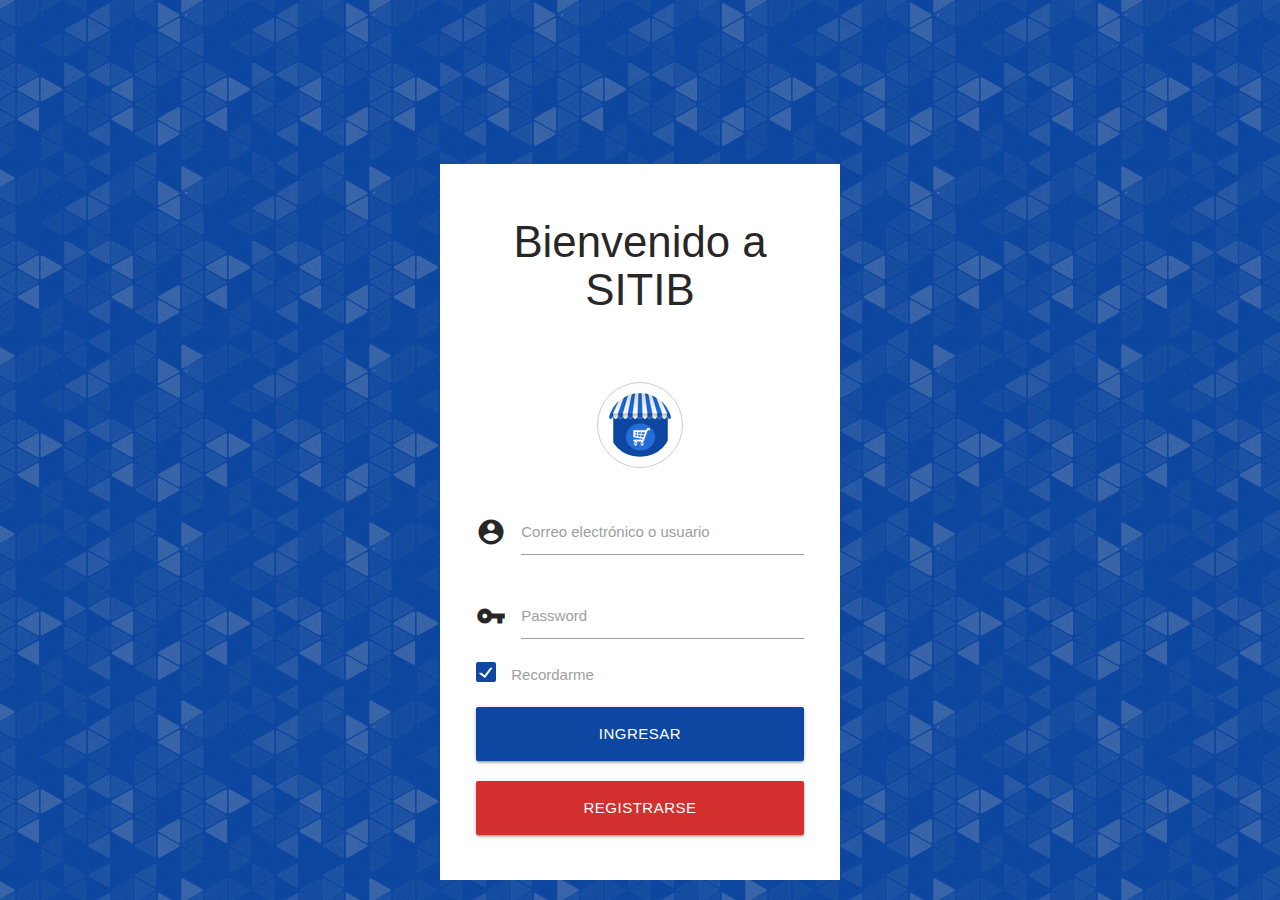
<file: index.html>
<!DOCTYPE html>

<head>
    <meta charset="utf-8">
    <title>Login Formulario</title>
    <meta name="viewport" content="width=device-width, initial-scale=1.0" />
    <link rel="stylesheet" type="text/css" media="screen" href="css/public/materialize.css" />
    <link href="https://fonts.googleapis.com/icon?family=Material+Icons" rel="stylesheet">
    <link href="https://fonts.googleapis.com/css?family=Open+Sans" rel="stylesheet">
    <script src="https://code.jquery.com/jquery-3.3.1.min.js"></script>
    <script src="js/bin/materialize.min.js"></script>
</head>

<body>
    <div class="background"></div>
    <div class="backdrop"></div>
    <div class="login-form-container" id="login-form">
        <div class="login-form-content">
            <div class="row">
                <div class="login-form-header">
                    <div class="row">
                        <div class="col s12">
                            <h3>Bienvenido a SITIB</h3>
                        </div>
                    </div>

                    <div class="logo">
                        <img src="img/logo.png" />
                    </div>
                </div>
            </div>
            <form method="post" action="" class="login-form">
                <div class="row">
                    <div class="input-field col s12">
                        <i class="material-icons prefix">account_circle</i>
                        <input id="icon_prefix" type="text" class="validate">
                        <label for="icon_prefix">Correo electrónico o usuario</label>
                    </div>
                    <div class="input-field col s12">
                        <i class="material-icons prefix">vpn_key</i>
                        <input id="password" type="password" class="validate">
                        <label for="password">Password</label>
                    </div>
                    <div class="col s12">
                        <div class="rememberme-container">
                            <label>
                                <input type="checkbox" class="filled-in" checked="checked" />
                                <span>Recordarme</span>
                            </label>
                        </div>
                    </div>
                </div>
                <div class="row">
                    <div class="col s12">
                        <a class="waves-effect waves-light btn-large blue darken-4">Ingresar</a>
                    </div>
                </div>
                <div class="row">
                    <div class="col s12">
                        <a class="waves-effect waves-light btn-large modal-trigger red darken-2" href="#modal1">Registrarse</a>
                        <div id="modal1" class="modal">
                            <div class="modal-content">
                                <h4>Registro</h4>
                                <p>Registro</p>
                            </div>
                            <div class="modal-footer">
                                <a href="#!" class=" modal-action modal-close waves-effect waves-green btn-flat">Registrar</a>
                            </div>
                        </div>
                    </div>
                </div>
            </form>
        </div>
    </div>
    <script>
        $(document).ready(function () {
            $('.modal').modal();
        });
    </script>
</body>

</html>
</file>
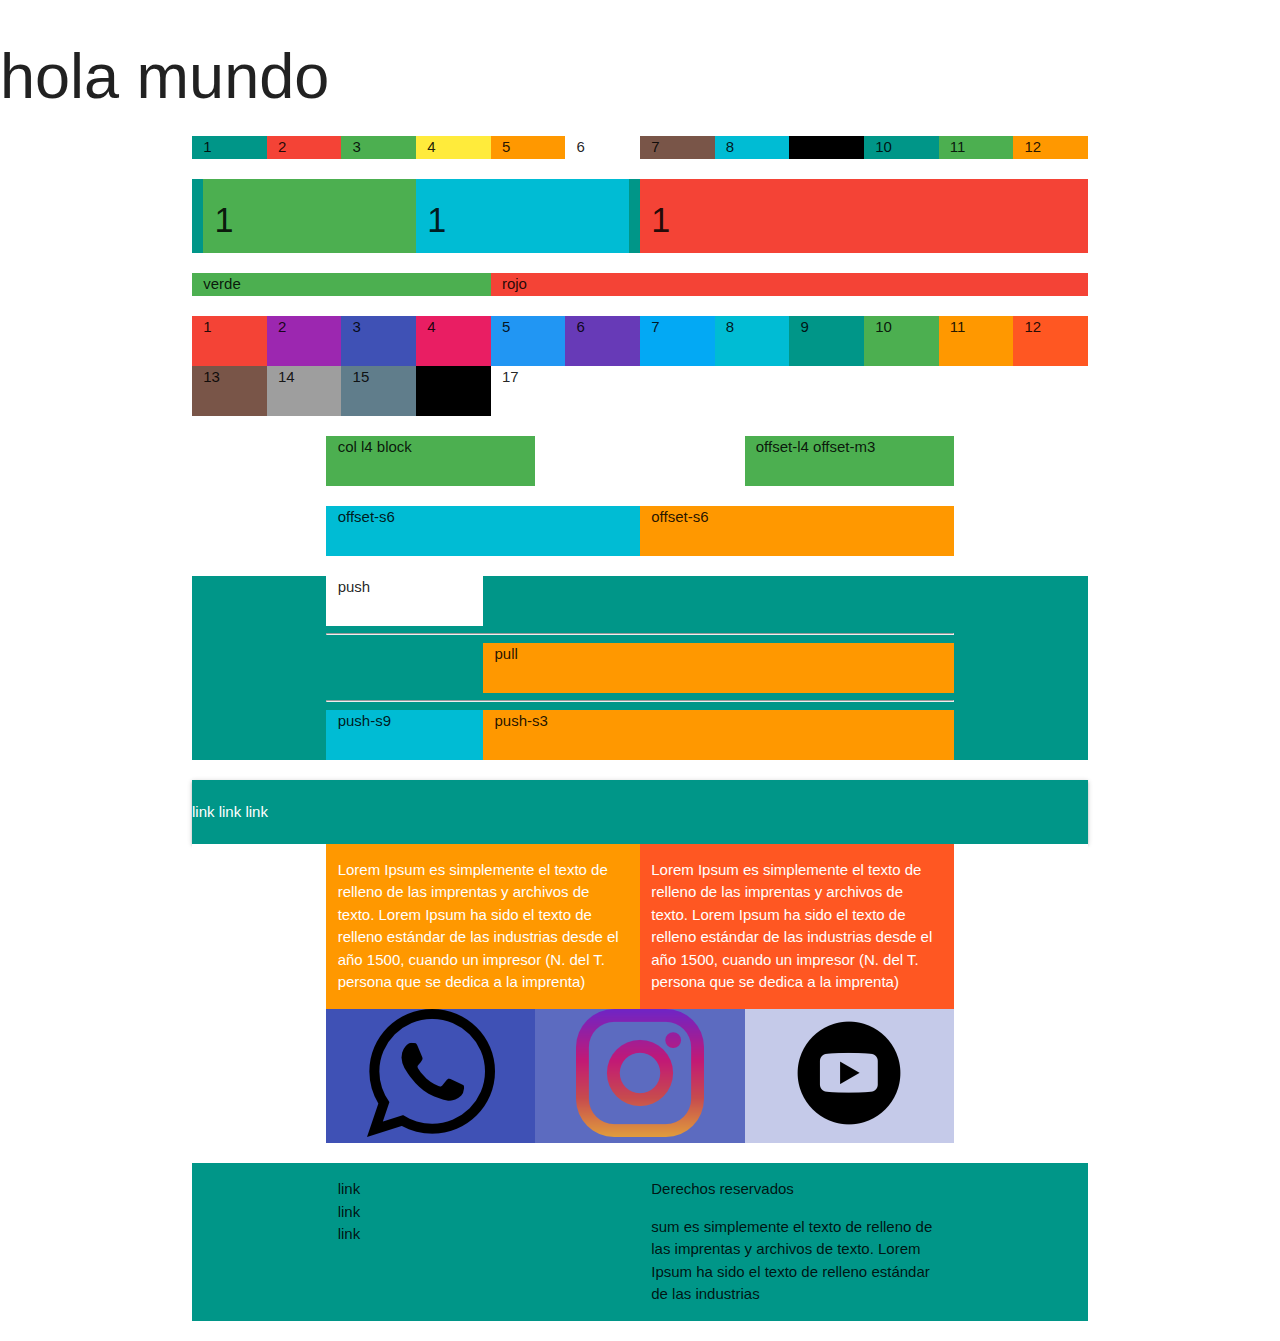
<file: ayudas.html>
<!DOCTYPE html>
<html>

<head>
    <meta charset="utf-8">
    <title>SITIB</title>
    <link rel="stylesheet" type="text/css" href="css/materialize-icons.css">
    <link rel="stylesheet" type="text/css" media="screen" href="css/materialize.css" />
    <meta name="viewport" content="width=device-width, initial-scale=1.0" />
    <style type="text/css">
        .block{
            height:50px;
        }
    </style>
</head>

<body>
    <h1 class="al">hola mundo</h1>
    <div class="container">

        <!--division de columnas-->
        <div class="row">
            <div class="col l1 m2 s3 teal">1</div>
            <div class="col l1 m2 s3 red">2</div>
            <div class="col l1 m2 s3 green">3</div>
            <div class="col l1 m2 s3 yellow">4</div>
            <div class="col l1 m2 s3 orange">5</div>
            <div class="col l1 m2 s3 gray">6</div>
            <div class="col l1 m2 s3 brown">7</div>
            <div class="col l1 m2 s3 cyan">8</div>
            <div class="col l1 m2 s3 black">9</div>
            <div class="col l1 m2 s3 teal">10</div>
            <div class="col l1 m2 s3 green">11</div>
            <div class="col l1 m2 s3 orange">12</div>
        </div>

        <!--subdivision de columnas tener en cuenta el padding-->
        <div class="row">
            <div class="col l6 teal">
                <div class="col l6 green">
                    <h4>1</h4>
                </div>
                <div class="col l6 cyan">
                    <h4>1</h4>
                </div>
            </div>
            <div class="col l6 red">
                <h4>1</h4>
            </div>
        </div>
    </div>

    <!--
        se pueden colocar container dentro de otros
        recordar que el container tiene un porcentaje dependiendo la pantalla
        sino utizamos row no funciona l# m# s# para las columnas y rejillas
        sin el row se va hasta el limite osea sin padding
    -->
    <div class="container">
        <div class="row">
            <div class="col l4 m4 s12 green">verde</div>
            <div class="col l8 m8 s12 red">rojo</div>
        </div>
    </div>

    <!--
    colors se puede colocar 
    accent-(1-5) (contraste)
    darken-(1-5) (oscuridad)
    lighten-(1-5) (brillo)
    no se pueden mezclar
    -->
    <div class="container">
        <div class="row">
            <div class="col block l1 m2 s3 red">1</div>
            <div class="col block l1 m2 s3 purple">2</div>
            <div class="col block l1 m2 s3 indigo">3</div>
            <div class="col block l1 m2 s3 pink">4</div>
            <div class="col block l1 m2 s3 blue">5</div>
            <div class="col block l1 m2 s3 deep-purple">6</div>
            <div class="col block l1 m2 s3 light-blue">7</div>
            <div class="col block l1 m2 s3 cyan">8</div>
            <div class="col block l1 m2 s3 teal">9</div>
            <div class="col block l1 m2 s3 green">10</div>
            <div class="col block l1 m2 s3 orange">11</div>
            <div class="col block l1 m2 s3 deep-orange">12</div>
            <div class="col block l1 m2 s3 brown">13</div>
            <div class="col block l1 m2 s3 grey">14</div>
            <div class="col block l1 m2 s3 blue-grey">15</div>
            <div class="col block l1 m2 s3 black">16</div>
            <div class="col block l1 m2 s3 white">17</div>
        </div>

        <!--
    offset desplaze un objeto mas a la derecha
-->

        <div class="container">
            <div class="row">
                <div class="col l4 block green">col l4 block</div>
                <div class="col l4 offset-l4 offset-m3 block green">offset-l4 offset-m3</div>
            </div>
            <div class="row">
                <div class="col l6 block cyan offset-s6">offset-s6</div>
                <div class="col l6 block orange offset-s6">offset-s6</div>
            </div>
        </div>

        <!--pull ( de derecha a izquierda) y push ( de izquierda a derecha)-->

        <div class="teal">
            <div class="container teal">
                <div class="row">
                    <div class="col l3 s3 push-s9 white block">
                        push
                    </div>
                    <div class="clearfix"></div>
                    <hr>
                    <div class="col l9 s9 offset-l3 offset-s3 pull-s3 orange block">
                        pull
                    </div>
                    <div class="clearfix"></div>
                    <hr>
                    <div class="col l3 m3 s3 push-s9 cyan block">
                        push-s9
                    </div>
                    <div class="col l9 m9 s9 pull-s3 orange block">
                        push-s3
                    </div>
                </div>
            </div>
        </div>

        <!-- tamaños adaptables -->

        <nav class="teal">
            <a href="">link</a>
            <a href="">link</a>
            <a href="">link</a>
        </nav>
        <div class="row white">
            <div class="container">
                <div class="col l6 m6 s12 white-text orange">
                    <p>
                        Lorem Ipsum es simplemente el texto de relleno de las imprentas y archivos de texto. Lorem Ipsum ha sido el texto de relleno
                        estándar de las industrias desde el año 1500, cuando un impresor (N. del T. persona que se dedica
                        a la imprenta)
                    </p>
                </div>
                <div class="col l6 m6 s12 white-text deep-orange">
                    <p>
                        Lorem Ipsum es simplemente el texto de relleno de las imprentas y archivos de texto. Lorem Ipsum ha sido el texto de relleno
                        estándar de las industrias desde el año 1500, cuando un impresor (N. del T. persona que se dedica
                        a la imprenta)
                    </p>
                </div>
                <div class="col l4 m6 s12 indigo center">
                    <img src="img/prueba/1.png">
                </div>
                <div class="col l4 m6 s12 indigo lighten-1 center">
                    <img src="img/prueba/2.png">
                </div>
                <div class="col l4 m6 s12 indigo lighten-4 center">
                    <img src="img/prueba/3.png">
                </div>
            </div>
        </div>

        <footer class="teal">
            <div class="container">
                <div class="row">
                    <div class="col l6 m6 s12">
                        <ul>
                            <li>link</li>
                            <li>link</li>
                            <li>link</li>
                        </ul>
                    </div>
                    <div class="col l6 m6 s12">
                        <p>Derechos reservados</p>
                        <p>sum es simplemente el texto de relleno de las imprentas y archivos de texto. Lorem Ipsum ha sido
                            el texto de relleno estándar de las industrias</p>
                    </div>
                </div>
            </div>
        </footer>

        <script src="js/jquery-3.3.1.min.js"></script>
        <script src="js/bin/materialize.min.js"></script>
</body>

</html>
</file>
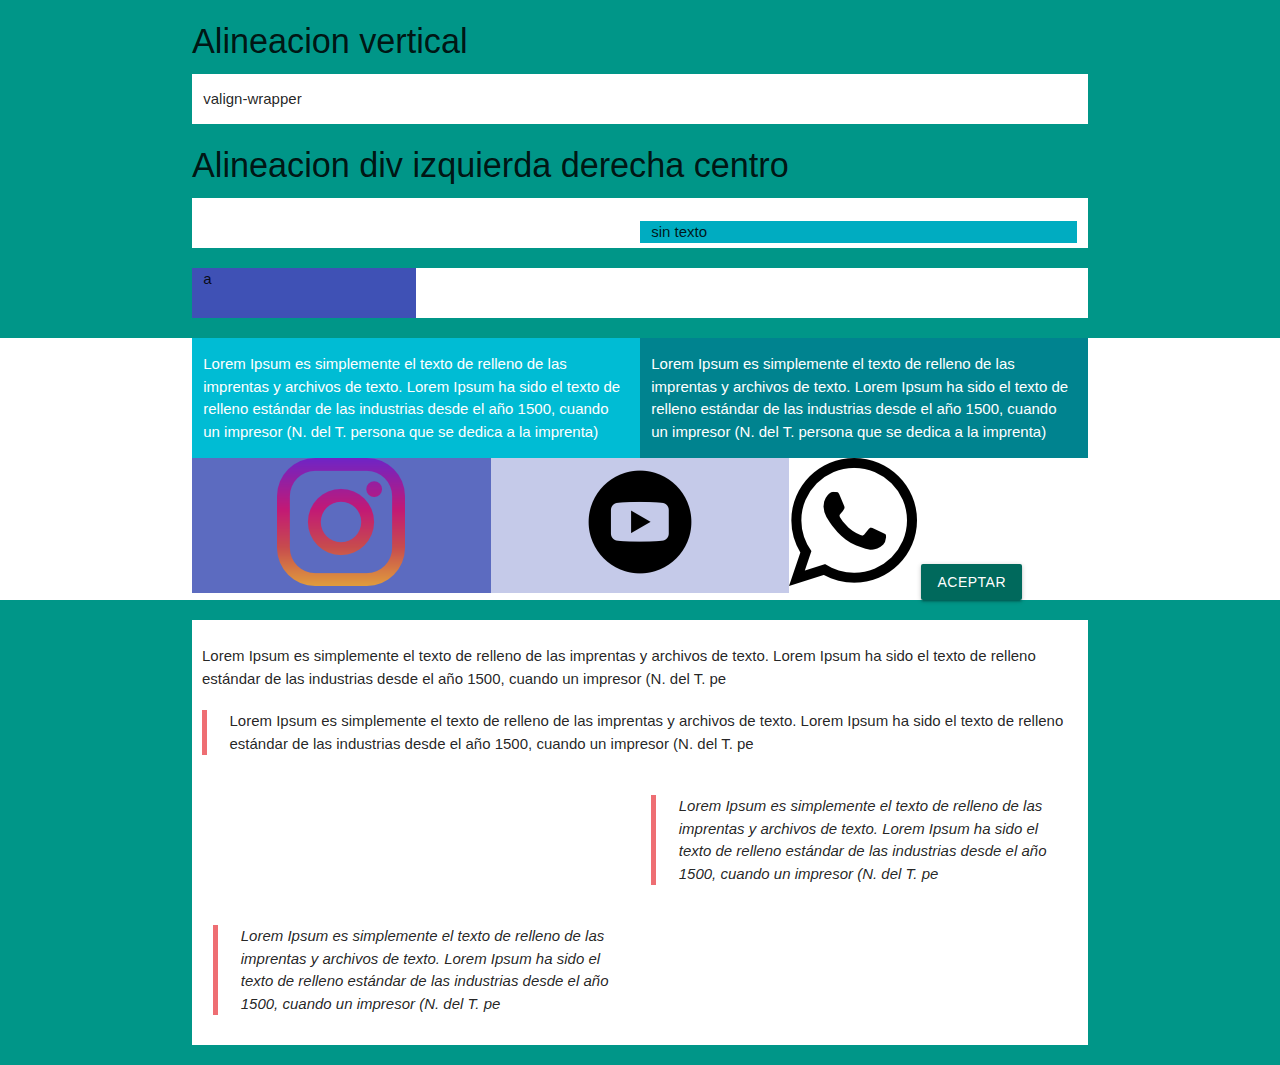
<file: ayudas2.html>
<!DOCTYPE html>
<html>

<head>
    <meta charset="utf-8">
    <title>SITIB</title>
    <link rel="stylesheet" type="text/css" href="css/materialize-icons.css">
    <link rel="stylesheet" type="text/css" media="screen" href="css/materialize.css" />
    <meta name="viewport" content="width=device-width, initial-scale=1.0" />
    <style type="text/css">
        .block {
            height: 50px;
        }
    </style>
</head>

<body class="teal">
    <!-- alineacion de texto solo para texto-->
    <!-- no se puede utizar valign-wrapper center
    se debe agregar otro div con las mismas caracteristicas
    con el center
    <div class="row">
        <div class="col l12 m12 s12 block white valign-wrapper">
            <div class="col l12 m12 s12 center">
            valign-wrapper
            </div>
        </div>
    </div>-->
    <div class="container">
        <h4>Alineacion vertical</h4>
        <div class="row">
            <div class="col l12 m12 s12 block white valign-wrapper">
                valign-wrapper
            </div>
        </div>
    </div>
    <!-- aca se reemplaza el center -->
    <!-- left-align
    rigth-aling
    center-aling -->

    <!-- contenido flotante alinear los div no texto
    left
    right
    center-->
    <div class="container">
        <div class="row">
            <h4>Alineacion div izquierda derecha centro</h4>
            <div class="col l12 m12 s12 block white">
                <br>
                <div class="col l6 cyan darken-1 right">
                    sin texto
                </div>
            </div>
        </div>
    </div>

    <!-- Ocultar contenidos -->
    <!-- 
        hide 
        hide-on-small-only  solo ocultar en dispositivos pequeños s
        hide-on-med-only    solo se oculta en dispositivos medianos m
        hide-on-med-and-down se oculta cuando es mediano hacia abajo m s
        hide-on-med-and-up  se oculta cuando es mediano hacia arriba m l
        hide-on-large-only  se oculta en dispositivos grandes l
    -->
    <div class="container">
        <div class="row white">
            <div class="col l3 m3 s3 block indigo">a</div>
            <div class="col l3 m3 s3 block indigo darken-3 hide-on-large-only">a</div>
        </div>
    </div>

    <!-- efecto hoverable -->

    <div class="row white">
        <div class="container">
            <div class="col l6 m6 s12 white-text cyan hoverable">
                <p>
                    Lorem Ipsum es simplemente el texto de relleno de las imprentas y archivos de texto. Lorem Ipsum ha sido el texto de relleno
                    estándar de las industrias desde el año 1500, cuando un impresor (N. del T. persona que se dedica a la
                    imprenta)
                </p>
            </div>
            <div class="col l6 m6 s12 white-text cyan darken-3 hoverable">
                <p>
                    Lorem Ipsum es simplemente el texto de relleno de las imprentas y archivos de texto. Lorem Ipsum ha sido el texto de relleno
                    estándar de las industrias desde el año 1500, cuando un impresor (N. del T. persona que se dedica a la
                    imprenta)
                </p>
            </div>
            <img src="img/prueba/1.png" class="hoverable">
            <div class="col l4 m6 s12 indigo lighten-1 center">
                <img src="img/prueba/2.png" class="hoverable">
            </div>
            <div class="col l4 m6 s12 indigo lighten-4 center hoverable">
                <img src="img/prueba/3.png" class="hoverable">
            </div>

            <!-- Tambien se puede para botones hoverable pero existen otros clases -->
            <input type="button" class="btn hoverable" value="aceptar">
        </div>
    </div>

    <div class="container">
        <div class="row white" style="padding: 10px">
            <p>
                Lorem Ipsum es simplemente el texto de relleno de las imprentas y archivos de texto. Lorem Ipsum ha sido el texto de relleno
                estándar de las industrias desde el año 1500, cuando un impresor (N. del T. pe
            </p>
            <blockquote>
                Lorem Ipsum es simplemente el texto de relleno de las imprentas y archivos de texto. Lorem Ipsum ha sido el texto de relleno
                estándar de las industrias desde el año 1500, cuando un impresor (N. del T. pe
            </blockquote>
            <div class="col l6 push-l6">
                <blockquote>
                    <i>Lorem Ipsum es simplemente el texto de relleno de las imprentas y archivos de texto. Lorem Ipsum ha sido
                        el texto de relleno estándar de las industrias desde el año 1500, cuando un impresor (N. del T. pe</i>
                </blockquote>
            </div>
            <div class="clearfix"></div>
            <div class="col l6">
                <blockquote>
                    <i>Lorem Ipsum es simplemente el texto de relleno de las imprentas y archivos de texto. Lorem Ipsum ha sido
                        el texto de relleno estándar de las industrias desde el año 1500, cuando un impresor (N. del T. pe</i>
                </blockquote>
            </div>
        </div>
    </div>

    <script src="js/jquery-3.3.1.min.js"></script>
    <script src="js/bin/materialize.min.js"></script>
</body>

</html>
</file>
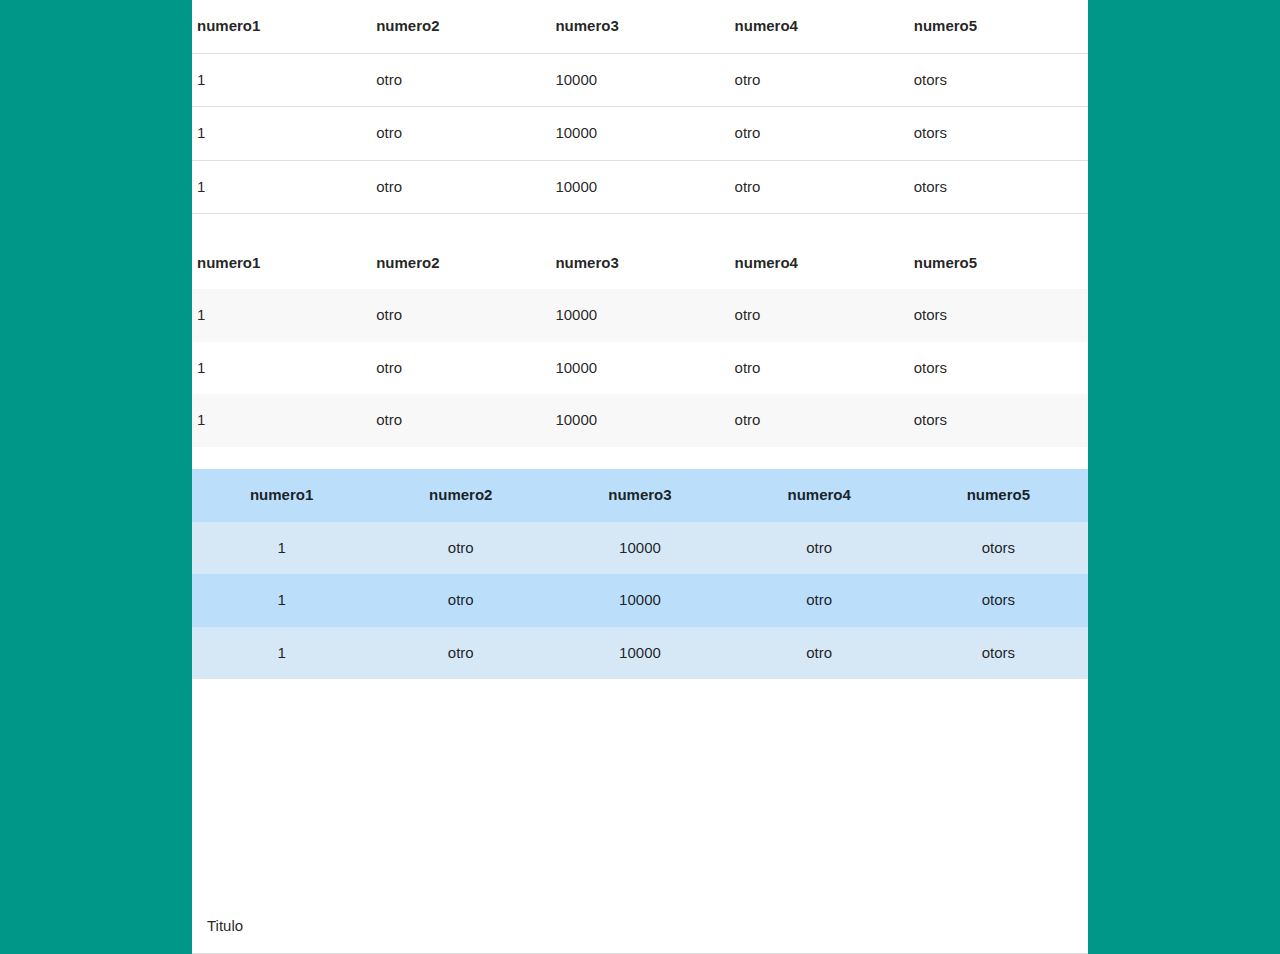
<file: ayudas4.html>
<!DOCTYPE html>
<html>

<head>
    <meta charset="utf-8">
    <title>SITIB</title>
    <link rel="stylesheet" type="text/css" href="css/materialize-icons.css">
    <link rel="stylesheet" type="text/css" media="screen" href="css/materialize.css" />
    <meta name="viewport" content="width=device-width, initial-scale=1.0" />
    <style type="text/css">
        .block {
            height: 50px;
        }
    </style>
</head>

<body class="teal">

    <!-- tablas-->
    <!-- 
        highlight resalta el color entre filas
        striped cambia de color filas de por medio tambien se puede agregar color
        striped $color
        centered centra el texto de las celdas
        responsive-table diseño responsive de tablas
    -->

    <div class="container white" style="height: 100vh">
        <table class="highlight responsive-table">
            <thead>
                <tr>
                    <th>numero1</th>
                    <th>numero2</th>
                    <th>numero3</th>
                    <th>numero4</th>
                    <th>numero5</th>
                </tr>
            </thead>
            <tbody>
                <tr>
                    <td>1</td>
                    <td>otro</td>
                    <td>10000</td>
                    <td>otro</td>
                    <td>otors</td>
                </tr>
                <tr>
                    <td>1</td>
                    <td>otro</td>
                    <td>10000</td>
                    <td>otro</td>
                    <td>otors</td>
                </tr>
                <tr>
                    <td>1</td>
                    <td>otro</td>
                    <td>10000</td>
                    <td>otro</td>
                    <td>otors</td>
                </tr>
            </tbody>
        </table>

        <br>

        <table class="striped responsive-table">
            <thead>
                <tr>
                    <th>numero1</th>
                    <th>numero2</th>
                    <th>numero3</th>
                    <th>numero4</th>
                    <th>numero5</th>
                </tr>
            </thead>
            <tbody>
                <tr>
                    <td>1</td>
                    <td>otro</td>
                    <td>10000</td>
                    <td>otro</td>
                    <td>otors</td>
                </tr>
                <tr>
                    <td>1</td>
                    <td>otro</td>
                    <td>10000</td>
                    <td>otro</td>
                    <td>otors</td>
                </tr>
                <tr>
                    <td>1</td>
                    <td>otro</td>
                    <td>10000</td>
                    <td>otro</td>
                    <td>otors</td>
                </tr>
            </tbody>
        </table>

        <br>

        <table class="striped blue lighten-4 centered responsive-table">
                <thead>
                    <tr>
                        <th>numero1</th>
                        <th>numero2</th>
                        <th>numero3</th>
                        <th>numero4</th>
                        <th>numero5</th>
                    </tr>
                </thead>
                <tbody>
                    <tr>
                        <td>1</td>
                        <td>otro</td>
                        <td>10000</td>
                        <td>otro</td>
                        <td>otors</td>
                    </tr>
                    <tr>
                        <td>1</td>
                        <td>otro</td>
                        <td>10000</td>
                        <td>otro</td>
                        <td>otors</td>
                    </tr>
                    <tr>
                        <td>1</td>
                        <td>otro</td>
                        <td>10000</td>
                        <td>otro</td>
                        <td>otors</td>
                    </tr>
                </tbody>
            </table>

    </div>

<!--  -->

<div class="container">
    <div class="collapsible-header">Titulo</div>
    <div class="collapsible-body white-text"></div>
</div>





    <script src="js/jquery-3.3.1.min.js"></script>
    <script src="js/bin/materialize.min.js"></script>
</body>

</html>
</file>
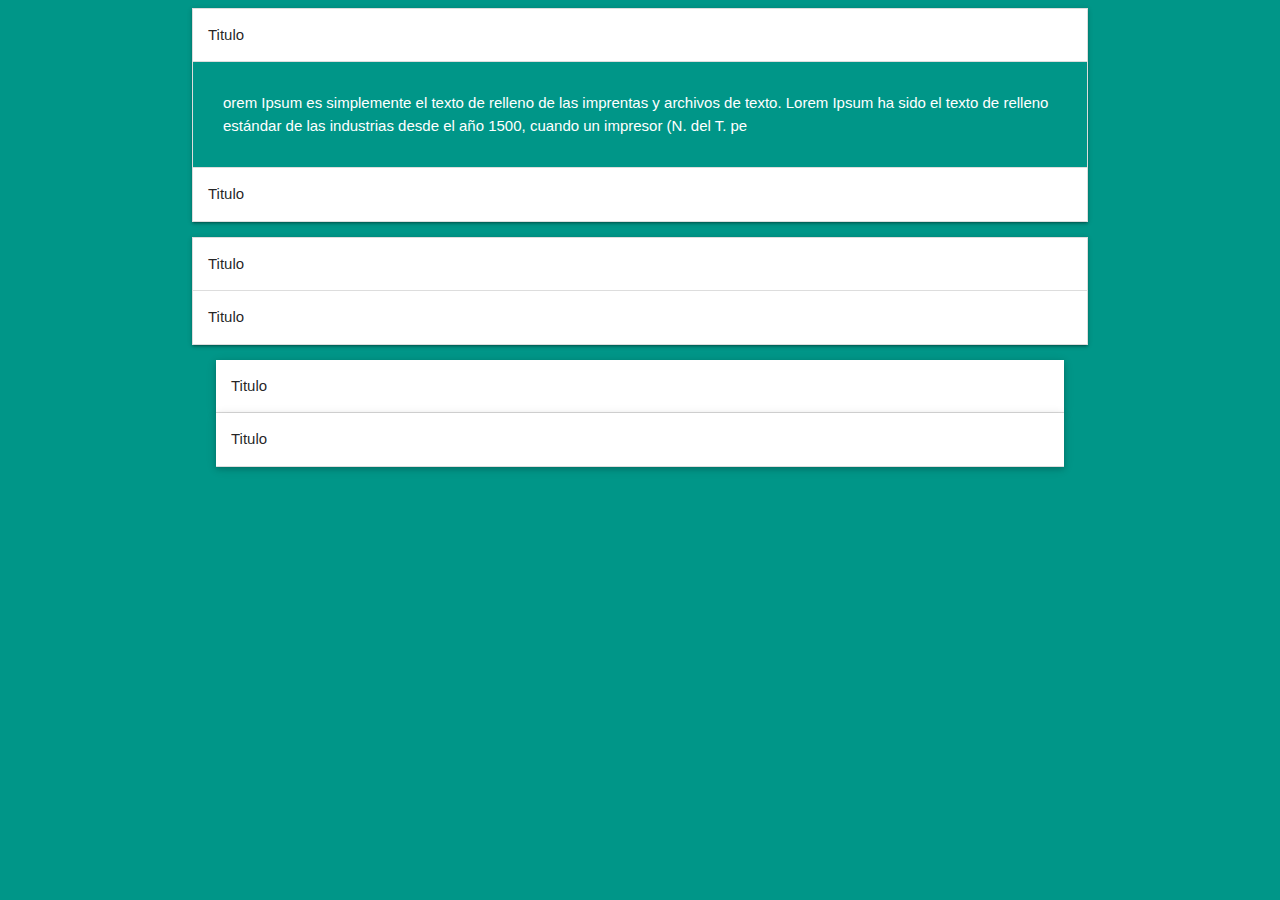
<file: ayudas5.html>
<!DOCTYPE html>
<html>

<head>
    <meta charset="utf-8">
    <title>SITIB</title>
    <link rel="stylesheet" type="text/css" href="css/materialize-icons.css">
    <link rel="stylesheet" type="text/css" media="screen" href="css/materialize.css" />
    <meta name="viewport" content="width=device-width, initial-scale=1.0" />
    <style type="text/css">
        .block {
            height: 50px;
        }
    </style>
</head>

<body class="teal">


    <!-- contenido colapsable collapsible -->
    <!-- 
        accordion al dar click se ocultan los otros - - viene por defecto
        expandable al dar click no se ocultan deja abiertos los colapsables
        popout efecto popout
        class active en li para dejar abierto
    -->

    <div class="container">
        <ul class="collapsible">
            <li class="active">
                <div class="collapsible-header">Titulo</div>
                <div class="collapsible-body white-text">orem Ipsum es simplemente el texto de relleno de las imprentas y archivos de texto. Lorem Ipsum ha sido el
                    texto de relleno estándar de las industrias desde el año 1500, cuando un impresor (N. del T. pe</div>
            </li>
            <li>
                <div class="collapsible-header">Titulo</div>
                <div class="collapsible-body white-text">orem Ipsum es simplemente el texto de relleno de las imprentas y archivos de texto. Lorem Ipsum ha sido el
                    texto de relleno estándar de las industrias desde el año 1500, cuando un impresor (N. del T. pe</div>
            </li>
        </ul>
    </div>

    <div class="container">
        <ul class="collapsible expandable">
            <li>
                <div class="collapsible-header">Titulo</div>
                <div class="collapsible-body white-text">orem Ipsum es simplemente el texto de relleno de las imprentas y archivos de texto. Lorem Ipsum ha sido el
                    texto de relleno estándar de las industrias desde el año 1500, cuando un impresor (N. del T. pe</div>
            </li>
            <li>
                <div class="collapsible-header">Titulo</div>
                <div class="collapsible-body white-text">orem Ipsum es simplemente el texto de relleno de las imprentas y archivos de texto. Lorem Ipsum ha sido el
                    texto de relleno estándar de las industrias desde el año 1500, cuando un impresor (N. del T. pe</div>
            </li>
        </ul>
    </div>

    <div class="container">
        <ul class="collapsible popout">
            <li>
                <div class="collapsible-header">Titulo</div>
                <div class="collapsible-body white-text">orem Ipsum es simplemente el texto de relleno de las imprentas y archivos de texto. Lorem Ipsum ha sido el
                    texto de relleno estándar de las industrias desde el año 1500, cuando un impresor (N. del T. pe</div>
            </li>
            <li>
                <div class="collapsible-header">Titulo</div>
                <div class="collapsible-body white-text">orem Ipsum es simplemente el texto de relleno de las imprentas y archivos de texto. Lorem Ipsum ha sido el
                    texto de relleno estándar de las industrias desde el año 1500, cuando un impresor (N. del T. pe</div>
            </li>
        </ul>
    </div>





    <script src="js/jquery-3.3.1.min.js"></script>
    <script src="js/bin/materialize.min.js"></script>
    <script>

        $(document).ready(function () {
            $('.collapsible').collapsible();
            var elem = document.querySelector('.collapsible.expandable');
            var instance = M.Collapsible.init(elem, {
                accordion: false
            });
        });
    </script>
</body>

</html>
</file>
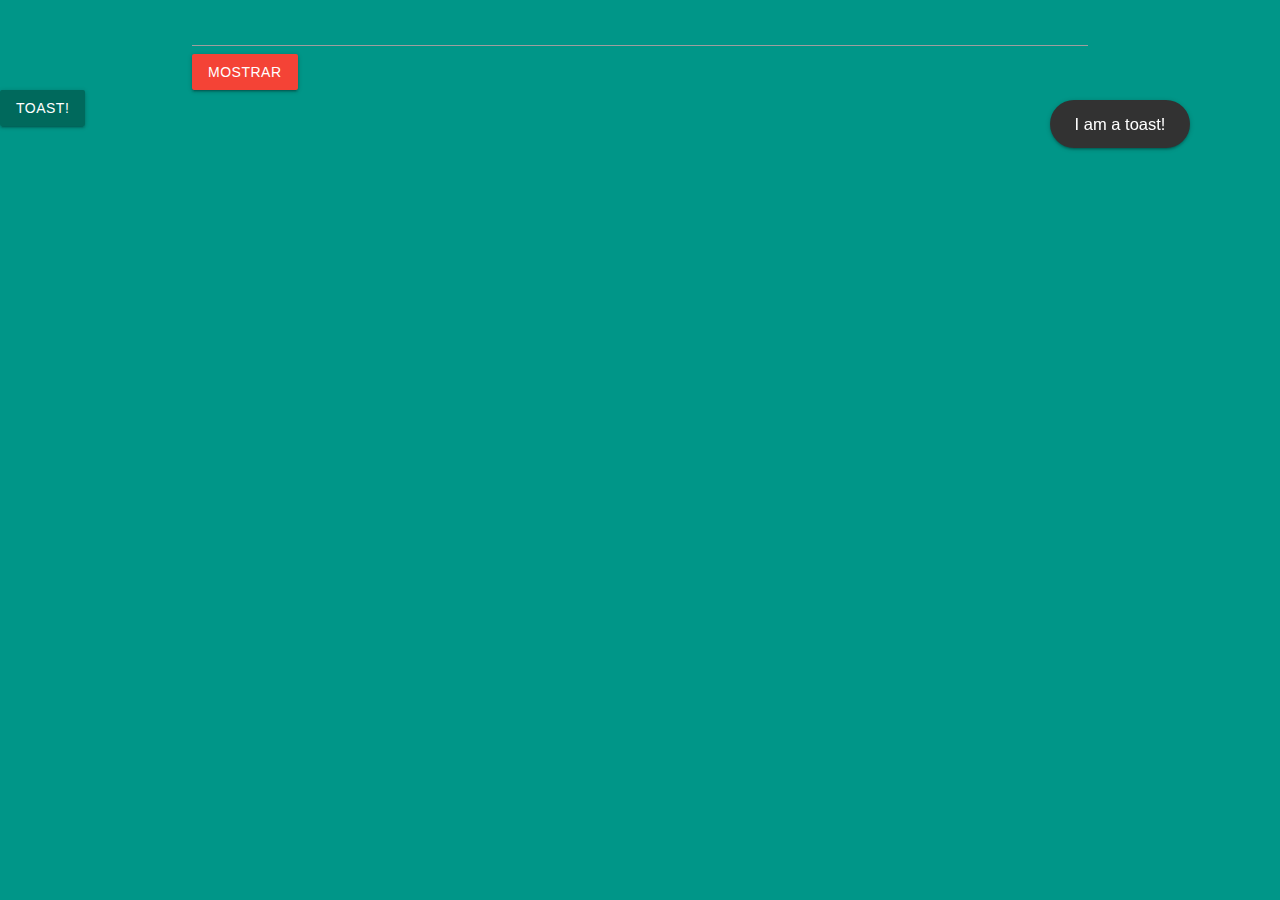
<file: ayudas6.html>
<!DOCTYPE html>
<html>

<head>
    <meta charset="utf-8">
    <title>SITIB</title>
    <link rel="stylesheet" type="text/css" href="css/materialize-icons.css">
    <link rel="stylesheet" type="text/css" media="screen" href="css/materialize.css" />
    <meta name="viewport" content="width=device-width, initial-scale=1.0" />
    <style type="text/css">
        .block {
            height: 50px;
        }
    </style>
</head>

<body class="teal">


    <!-- notificaciones toast -->
    <!-- 
        ver documentacion ahi clases tiempo forma callback
        se puede agregar codigo html ejemplo
        M.toast({html: '<h1>I am a toast!</h1>' 

        el ejemplo muestra un toast con un input y el boton del toast tambien realiza una accion por js
    -->

    <div class="container">
        <input type="text" id="mensaje">
        <br>
        <input type="button" id="mostrar" class="btn red" value="Mostrar">
    </div>


    <a onclick="M.toast({html: 'I am a toast'})" class="btn">Toast!</a>


    <script src="js/jquery-3.3.1.min.js"></script>
    <script src="js/bin/materialize.min.js"></script>
    <script>
        $(document).ready(function () {
            M.toast({ html: 'I am a toast!', classes: 'rounded' });
        });
    </script>

    <script>
        $(document).on('click', '#mostrar', function (e) {
            var mensaje = "<span>" + $('#mensaje').val() + "</span> <button id='deshacer' class='btn-flat toast-action'>Deshacer</button>";
            M.toast({ html: mensaje, classes: 'rounded' });
        });

        $(document).on('click','#deshacer',function(e){
            alert('ejecucion de boton');
        });
    </script>
</body>

</html>
</file>
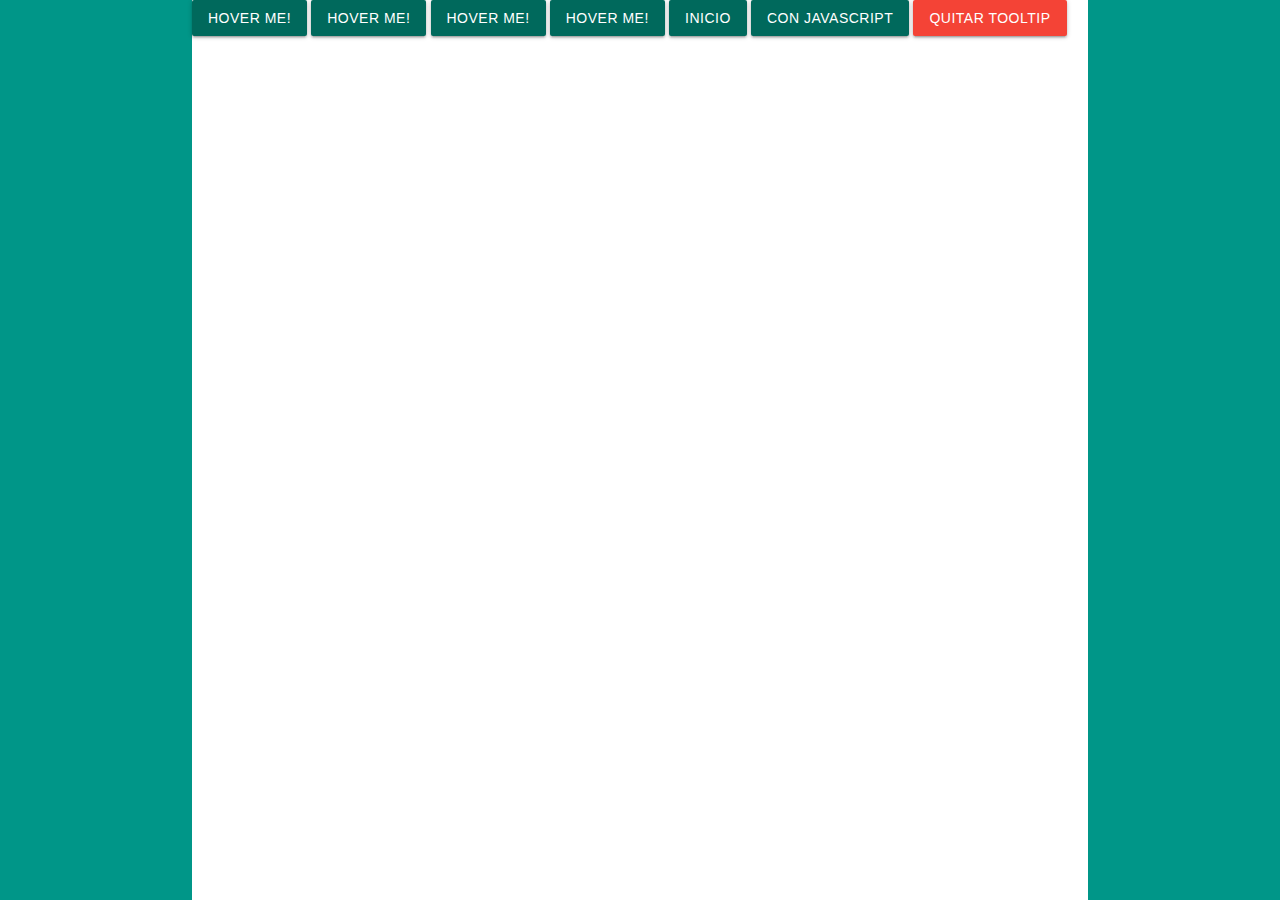
<file: ayudas7.html>
<!DOCTYPE html>
<html>

<head>
    <meta charset="utf-8">
    <title>SITIB</title>
    <link rel="stylesheet" type="text/css" href="css/materialize-icons.css">
    <link rel="stylesheet" type="text/css" media="screen" href="css/materialize.css" />
    <meta name="viewport" content="width=device-width, initial-scale=1.0" />
    <style type="text/css">
        .block {
            height: 50px;
        }
    </style>
</head>

<body class="teal">


    <!-- tooltips -->
    <!-- 
        mensajes con el puntero
        primer script inicializa
        segundo muestra un tooltip desde js
        tercero destruye el tooltip del id que colocamos
    -->

    <div class="container white" style="height: 100vh">
        <a class="btn tooltipped" data-position="bottom" data-tooltip="I am a tooltip">Hover me!</a>
        <a class="btn tooltipped" data-position="top" data-tooltip="I am a tooltip">Hover me!</a>
        <a class="btn tooltipped" data-position="left" data-tooltip="I am a tooltip">Hover me!</a>
        <a class="btn tooltipped" data-position="right" data-tooltip="I am a tooltip">Hover me!</a>
        <a class="btn tooltipped" data-position="bottom" data-delay="50" data-tooltip="Ir a inicio">Inicio</a>
        <a class="btn tooltipped" id="posts" data-position="bottom" data-tooltip="yo estoy con js">con javascript</a>
        <input type="button" class="btn red" value="Quitar tooltip" id="quitar">
    </div>



    <script src="js/jquery-3.3.1.min.js"></script>
    <script src="js/bin/materialize.min.js"></script>
    <script>
        $(document).ready(function () {
            $('.tooltipped').tooltip();
        });
        $(document).ready(function () {
            $('#posts').tooltip({
                delay: 600,
                position: 'right',
                html: '<h5>ir al post</h5>',
            });
        });
        $(document).on('click', '#quitar', function(e){
            var instance = M.Tooltip.getInstance(document.getElementById('posts'));
            instance.destroy();            
        });
    </script>
</body>

</html>
</file>
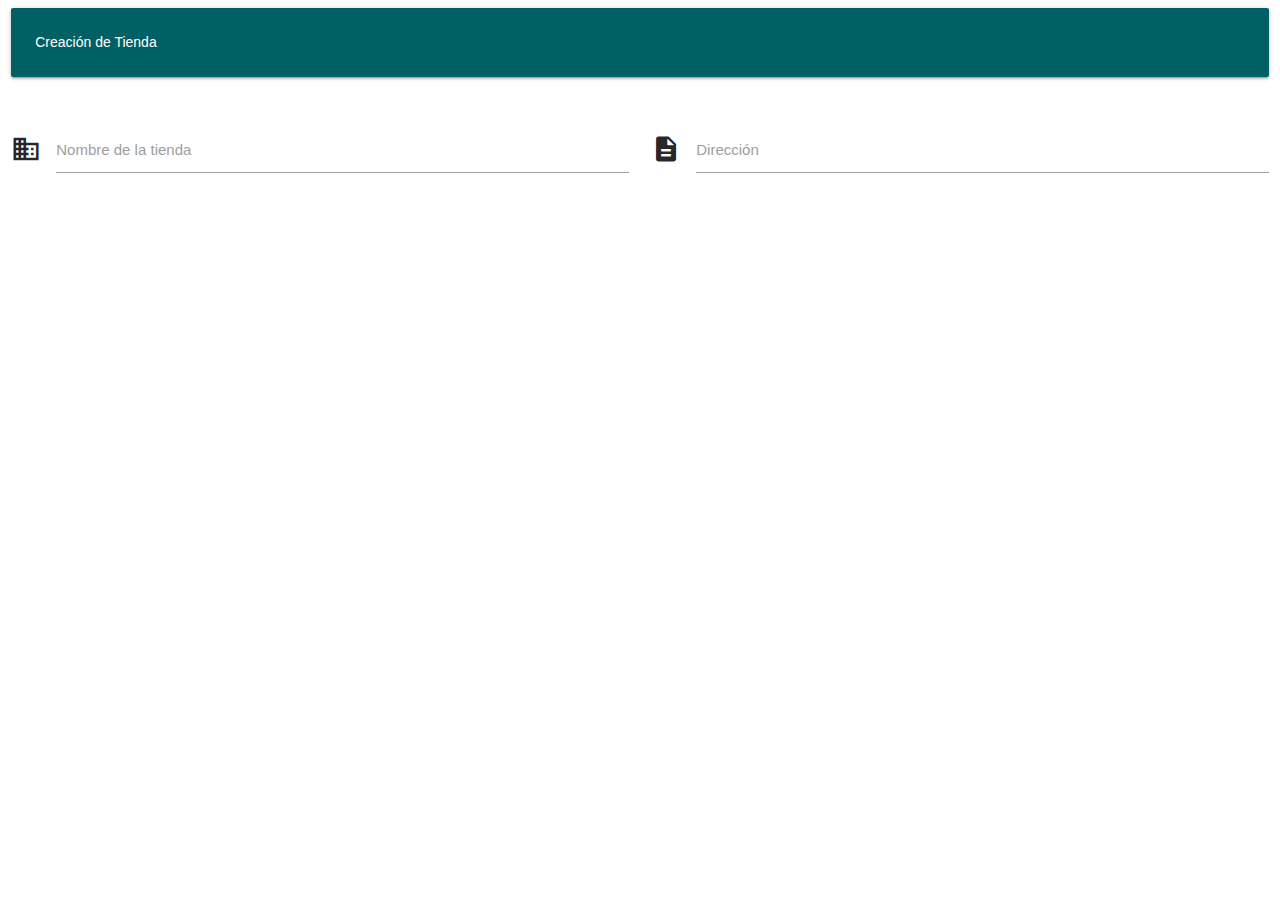
<file: diego.html>
<!DOCTYPE html>
<html>

<head>
    <meta charset="utf-8" />
    <meta http-equiv="X-UA-Compatible" content="IE=edge">
    <title>Propiedades</title>
    <meta name="viewport" content="width=device-width, initial-scale=1">
    <link rel="stylesheet" type="text/css" media="screen" href="css/public/materialize.css" />
    <script src="js/bin/materialize.min.js"></script>
    <link href="https://fonts.googleapis.com/icon?family=Material+Icons" rel="stylesheet">
</head>
<body>
    <div class="row">
        <div class="col m12">
            <div class="card-panel cyan darken-4">
                <span class="white-text">Creación de Tienda</span>
            </div>
        </div>
    </div>
    <div class="row">
        <div class="col s12">
            <div class="row">
                <div class="input-field col s6">
                    <i class="material-icons prefix">business</i>
                    <input id="nombre_propiedad" type="text" class="validate" data-length="10">
                    <label for="nombre_propiedad">Nombre de la tienda</label>
                </div>  
                <div class="input-field col s6">
                    <i class="material-icons prefix">description</i>
                    <input id="nombre_propiedad" type="text" class="validate">
                    <label for="nombre_propiedad">Dirección</label>
                </div>
            </div>
        </div>
    </div>
</body>

</html>
</file>
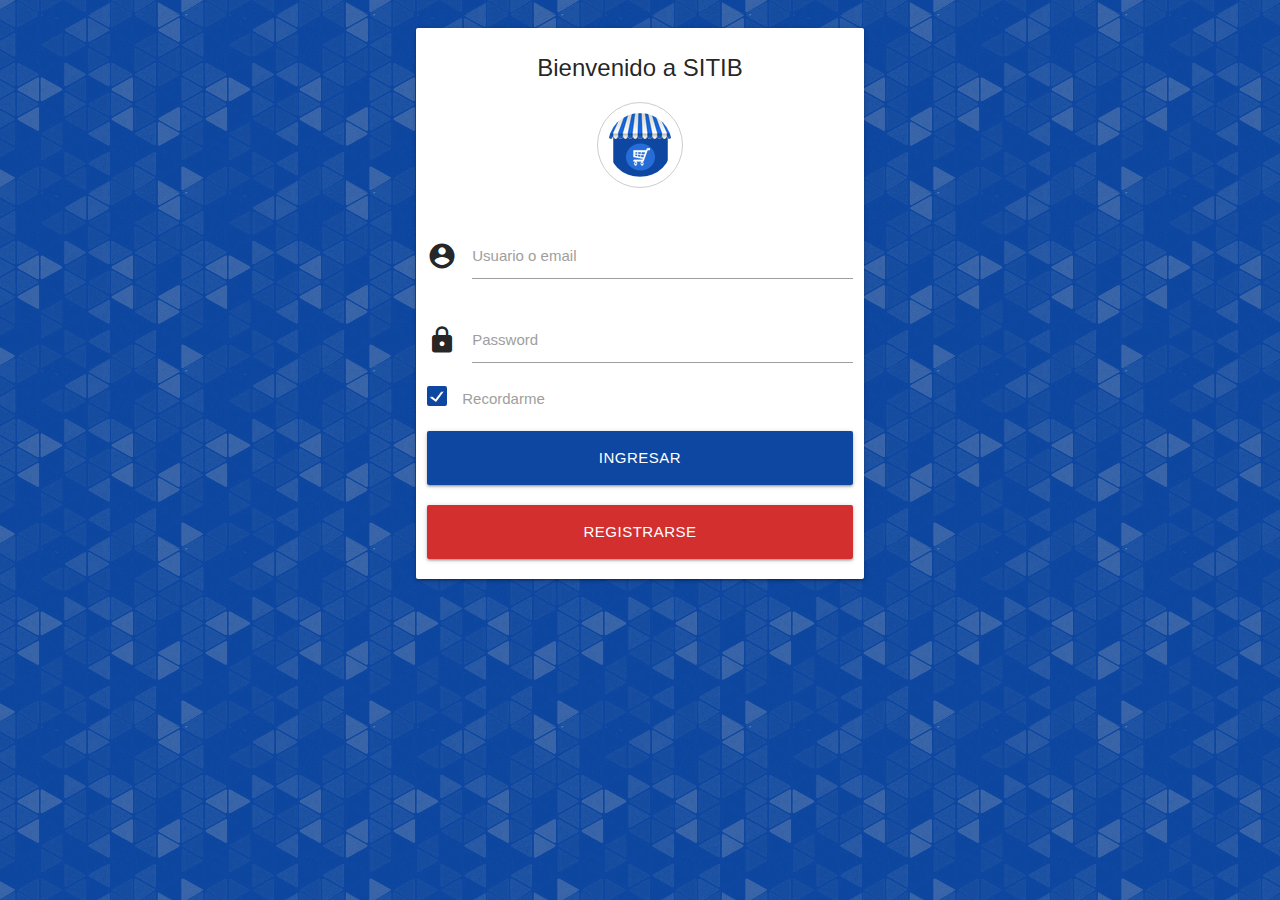
<file: login.html>
<!DOCTYPE html>
<html>

<head>
    <meta charset="utf-8">
    <title>SITIB - Ingreso</title>
    <link rel="stylesheet" type="text/css" href="css/materialize-icons.css">
    <link rel="stylesheet" type="text/css" media="screen" href="css/materialize.css" />
    <meta name="viewport" content="width=device-width, initial-scale=1.0" />
    <link rel="icon" href="img/logo.png">
</head>

<body class="background">
    <div class="container" style="margin-top: 20px">
        <div class="row">
            <div class="valign-wrapper login-box">
                <div class="col card hoverable s10 pull-s1 m6 pull-m3 l6 pull-l3 ">
                    <form method="post" action="" class="">
                        <div class="card-content">
                            <div class="card-title center">
                                <b>Bienvenido a SITIB</b>
                            </div>
                            <div class="logo-circular center">
                                <img src="img/logo.png" class="hoverable" />
                            </div>
                        </div>
                        <div class="row">
                            <div class="input-field col s12">
                                <i class="material-icons prefix">account_circle</i>
                                <input id="icon_prefix" type="text" class="validate">
                                <label for="icon_prefix">Usuario o email</label>
                            </div>
                            <div class="input-field col s12">
                                <i class="material-icons prefix">lock</i>
                                <input id="password" type="password" class="validate">
                                <label for="password">Password</label>
                            </div>
                            <div class="col s12">
                                <div class="rememberme-container">
                                    <label>
                                        <input type="checkbox" class="filled-in" checked="checked" />
                                        <span>Recordarme</span>
                                    </label>
                                </div>
                            </div>
                        </div>
                        <div class="row">
                            <div class="col s12">
                                <a class="waves-effect waves-light btn-large blue darken-4">Ingresar</a>
                            </div>
                        </div>
                        <div class="row">
                            <div class="col s12">
                                <a class="waves-effect waves-light btn-large modal-trigger red darken-2" href="#modal1">Registrarse</a>
                                <div id="modal1" class="modal">
                                    <div class="modal-content">
                                        <h4>Registro</h4>
                                        <p>Registro</p>
                                    </div>
                                    <div class="modal-footer">
                                        <a href="#!" class=" modal-action modal-close waves-effect waves-green btn-flat">Registrar</a>
                                    </div>
                                </div>
                            </div>
                        </div>
                    </form>
                </div>
            </div>
        </div>
    </div>

    <script src="js/jquery-3.3.1.min.js"></script>
    <script src="js/bin/materialize.min.js"></script>
    <script>
        $(document).ready(function () {
            $('.modal').modal();
        });
    </script>
</body>

</html>
</file>
